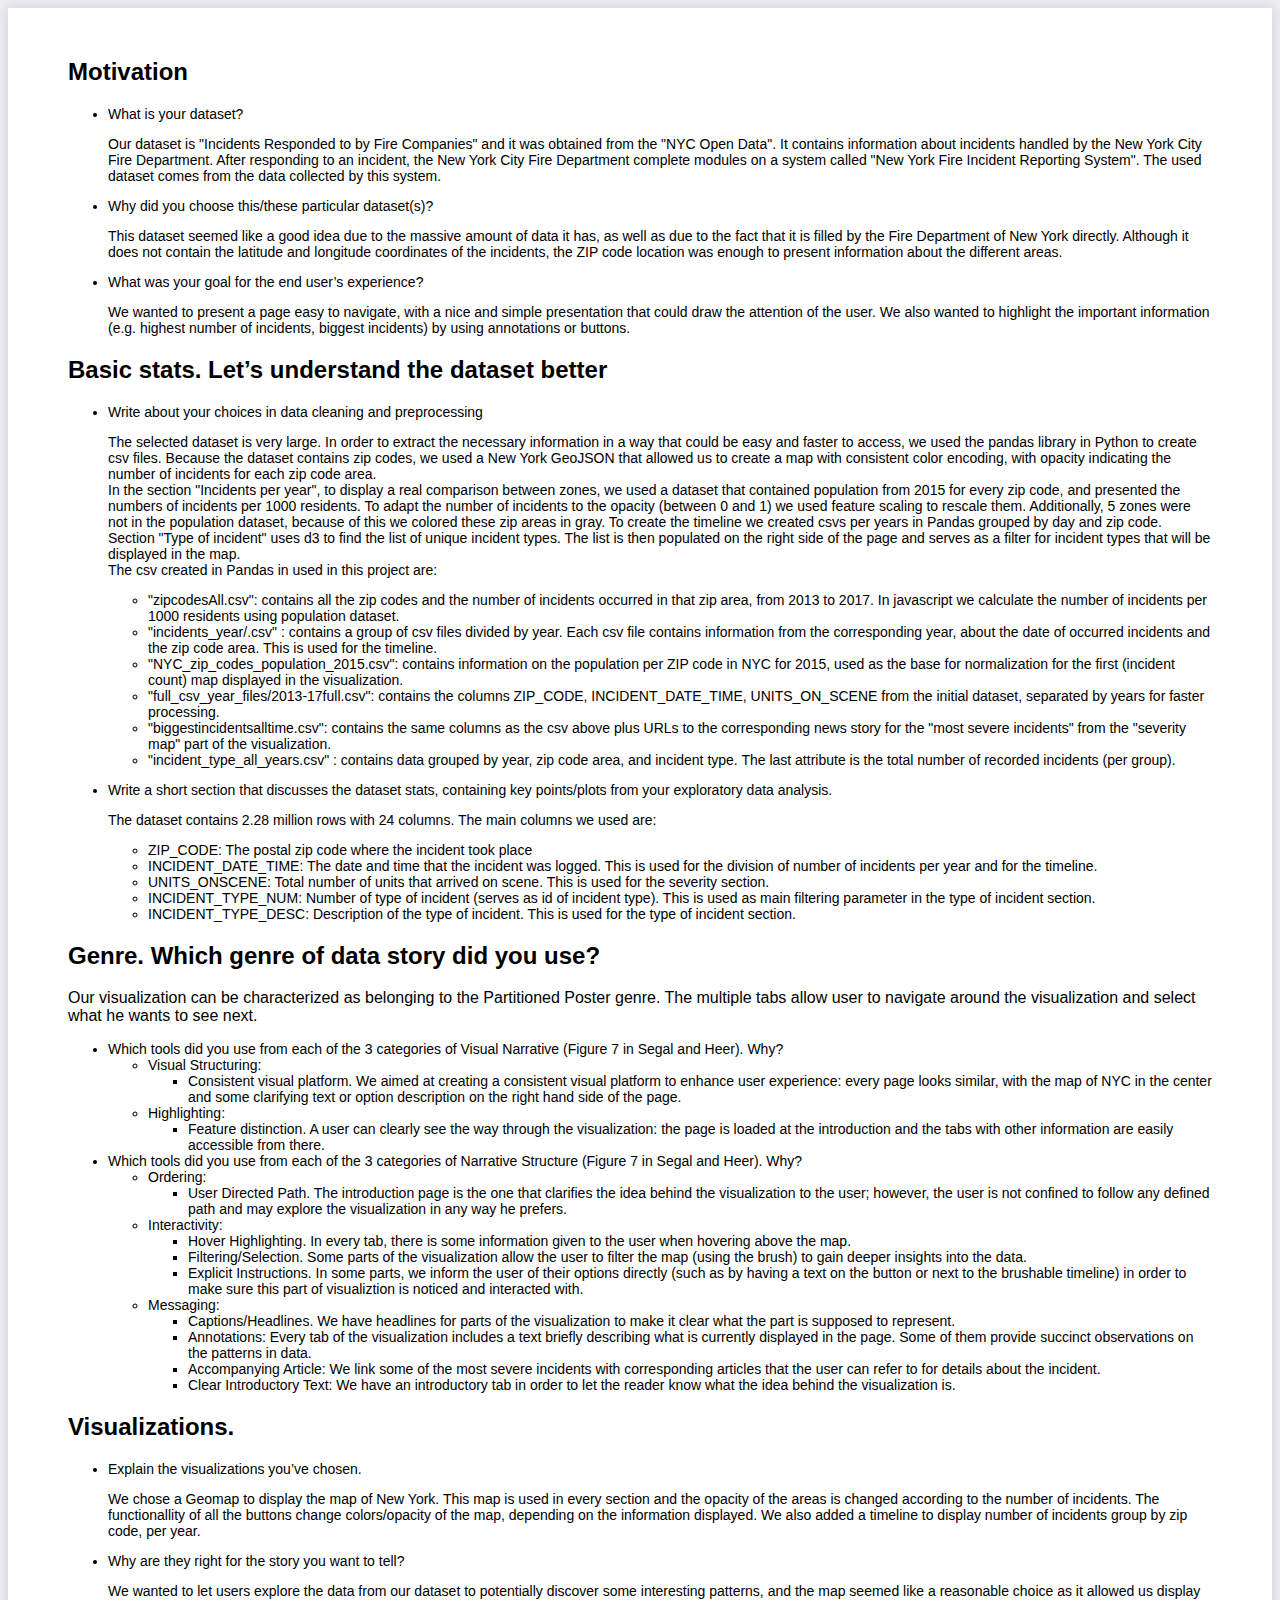
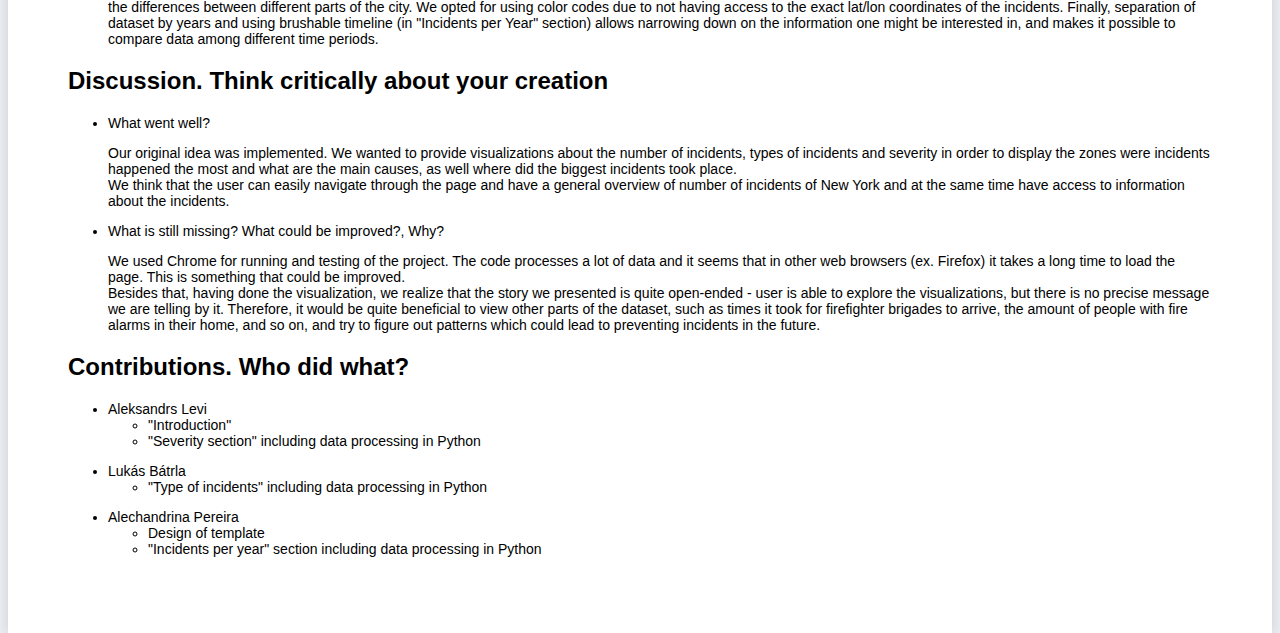
<file: explainer.html>
<!DOCTYPE html>
<html lang="en">    
    <head>        
        <meta charset="utf-8">        
        <title>Final Project</title>        
        <script type="text/javascript" src="d3/d3.js"></script>    
        <link rel="stylesheet" href="css/styleE.css">
    </head>    
    <body>  

    <div id="content">
        <h2>Motivation</h2>
            <ul class="bullet">
            <li>What is your dataset?</li>
            <p>Our dataset is "Incidents Responded to by Fire Companies" and it was obtained from the "NYC Open Data". It contains information about incidents handled by the New York City Fire Department. After responding to an incident, the New York City Fire Department complete modules on a system called "New York Fire Incident Reporting System". The used dataset comes from the data collected by this system.</p>
            <li>Why did you choose this/these particular dataset(s)?</li>
            <p>This dataset seemed like a good idea due to the massive amount of data it has, as well as due to the fact that it is filled by the Fire Department of New York directly. Although it does not contain the latitude and longitude coordinates of the incidents, the ZIP code location was enough to present information about the different areas.</p>
            
            <li>What was your goal for the end user’s experience?</li>
            <p>We wanted to present a page easy to navigate, with a nice and simple presentation that could draw the attention of the user. We also wanted to highlight the important information (e.g. highest number of incidents, biggest incidents) by using annotations or buttons.</p>
            </ul>
        <h2>Basic stats. Let’s understand the dataset better</h2>
            <ul class="bullet">
            <li>Write about your choices in data cleaning and preprocessing</li>
            <p>The selected dataset is very large. In order to extract the necessary information in a way that could be easy and faster to access, we used the pandas library in Python to create csv files. Because the dataset contains zip codes, we used a New York GeoJSON that allowed us to create a map with consistent color encoding, with opacity indicating the number of incidents for each zip code area.<br>
In the section "Incidents per year", to display a real comparison between zones, we used a dataset that contained population from 2015 for every zip code, and presented the numbers of incidents per 1000 residents. To adapt the number of incidents to the opacity (between 0 and 1) we used feature scaling to rescale them. Additionally, 5 zones were not in the population dataset, because of this we colored these zip areas in gray. To create the timeline we created csvs per years in Pandas grouped by day and zip code.
            <br>
            Section "Type of incident" uses d3 to find the list of unique incident types. The list is then populated on the right side of the page and serves as a filter for incident types that will be displayed in the map.
            <br>
            The csv created in Pandas in used in this project are:<br>
            <ul>
            <li>"zipcodesAll.csv": contains all the zip codes and the number of incidents occurred in that zip area, from 2013 to 2017. In javascript we calculate the number of incidents per 1000 residents using population dataset.</li>
            <li>"incidents_year/.csv" : contains a group of csv files divided by year. Each csv file contains information from the corresponding year, about the date of occurred incidents and the zip code area. This is used for the timeline.</li>

            <li>"NYC_zip_codes_population_2015.csv": contains information on the population per ZIP code in NYC for 2015, used as the base for normalization for the first (incident count) map displayed in the visualization.</li>
            <li>"full_csv_year_files/2013-17full.csv": contains the columns ZIP_CODE, INCIDENT_DATE_TIME, UNITS_ON_SCENE from the initial dataset, separated by years for faster processing.</li>
            <li>"biggestincidentsalltime.csv": contains the same columns as the csv above plus URLs to the corresponding news story for the "most severe incidents" from the "severity map" part of the visualization.</li>

            <li>"incident_type_all_years.csv" : contains data grouped by year, zip code area, and incident type. The last attribute is the total number of recorded incidents (per group).</li>

            </ul>
            </p>
            <li>Write a short section that discusses the dataset stats, containing key points/plots from your exploratory data analysis.</li>
            <p>The dataset contains 2.28 million rows with 24 columns. The main columns we used are:
            <ul>
            <li>ZIP_CODE: The postal zip code where the incident took place</li>
            <li>INCIDENT_DATE_TIME: The date and time that the incident was logged. This is used for the division of number of incidents per year and for the timeline.</li>
            <li>UNITS_ONSCENE: Total number of units that arrived on scene. This is used for the severity section.</li>
            <li>INCIDENT_TYPE_NUM: Number of type of incident (serves as id of incident type). This is used as main filtering parameter in the type of incident section.</li>
            <li>INCIDENT_TYPE_DESC: Description of the type of incident. This is used for the type of incident section.</li>
            </ul>
            </p>
            </ul>
        <h2>Genre. Which genre of data story did you use?</h2>
        	Our visualization can be characterized as belonging to the Partitioned Poster genre. The multiple tabs allow user to navigate
        	around the visualization and select what he wants to see next. 
<ul class="bullet">
<li>Which tools did you use from each of the 3 categories of Visual Narrative (Figure 7 in Segal and Heer). Why?</li>
<ul>
<li>Visual Structuring:
<ul>
<li>Consistent visual platform. We aimed at creating a consistent visual platform to enhance user experience: every page looks similar, with the map of NYC in the center and some clarifying text or option description on the right hand side of the page.</li>
</ul>
</li>
<li>Highlighting:
<ul>
<li>Feature distinction. A user can clearly see the way through the visualization: the page is loaded at the introduction and the tabs with other information are easily accessible from there.</li>
</ul>
<!--Transition Guidance:.<!--></li>
</ul>
<li>Which tools did you use from each of the 3 categories of Narrative Structure (Figure 7 in Segal and Heer). Why?</li>
<ul>
<li>Ordering:
<ul>
<li>User Directed Path. The introduction page is the one that clarifies the idea behind the visualization to the user; however, the user is not confined to follow any defined path and may explore the visualization in any way he prefers.</li>
</ul>
</li>
<li>Interactivity:
<ul>
<li>Hover Highlighting. In every tab, there is some information given to the user when hovering above the map.</li>
<li>Filtering/Selection. Some parts of the visualization allow the user to filter the map (using the brush) to gain deeper insights into the data.</li>
<li>Explicit Instructions. In some parts, we inform the user of their options directly (such as by having a text on the button or next to the brushable timeline) in order to make sure this part of visualiztion is noticed and interacted with.</li>
</ul>
</li>
<li>Messaging:
<ul>
<li>Captions/Headlines. We have headlines for parts of the visualization to make it clear what the part is supposed to represent.</li>
<li>Annotations: Every tab of the visualization includes a text briefly describing what is currently displayed in the page. Some of them provide succinct observations on the patterns in data.</li>
<li>Accompanying Article: We link some of the most severe incidents with corresponding articles that the user can refer to for details about the incident.</li>
<li>Clear Introductory Text: We have an introductory tab in order to let the reader know what the idea behind the visualization is.</li>
</ul>
</li>
</ul>
</ul>
        <h2>Visualizations.</h2>
            <ul class="bullet">
            <li>Explain the visualizations you’ve chosen.</li>
            <p>We chose a Geomap to display the map of New York. This map is used in every section and the opacity of the areas is changed according to the number of incidents. The functionallity of all the buttons change colors/opacity of the map, depending on the information displayed. We also added a timeline to display number of incidents group by zip code, per year.</p>
            <li>Why are they right for the story you want to tell?</li>
            <p>We wanted to let users explore the data from our dataset to potentially discover some interesting patterns, and the map seemed like a reasonable choice as it allowed us display the differences between different parts of the city. We opted for using color codes due to not having access to the exact lat/lon coordinates of the incidents. Finally, separation of dataset by years and using brushable timeline (in "Incidents per Year" section) allows narrowing down on the information one might be interested in, and makes it possible to compare data among different time periods.</p>
            </ul>
        <h2>Discussion. Think critically about your creation</h2>
            <ul class="bullet">
            <li>What went well?</li>
            <p>Our original idea was implemented. We wanted to provide visualizations about the number of incidents, types of incidents and severity in order to display the zones were incidents happened the most and what are the main causes, as well where did the biggest incidents took place. <br>
            We think that the user can easily navigate through the page and have a general overview of number of incidents of New York and at the same time have access to information about the incidents.</p>
            <li>What is still missing? What could be improved?, Why?</li>
            <p>We used Chrome for running and testing of the project. The code processes a lot of data and it seems that in other web browsers (ex. Firefox) it takes a long time to load the page. This is something that could be improved.<br>
            Besides that, having done the visualization, we realize that the story we presented is quite open-ended - user is able to explore the visualizations, but there is no precise message we are telling by it. Therefore, it would be quite beneficial to view other parts of the dataset, such as times it took for firefighter brigades to arrive, the amount of people with fire alarms in their home, and so on, and try to figure out patterns which could lead to preventing incidents in the future.</p>
            </ul>
        <h2>Contributions. Who did what?</h2>
            <ul class="bullet">
            <li>Aleksandrs Levi</li>
            <ul>
            <li>"Introduction"</li>
            <li>"Severity section" including data processing in Python</li>
            </ul>
            <p></p>
            <li>Lukás Bátrla</li>
            <ul>
            <li>"Type of incidents" including data processing in Python</li>
            </ul>
            <p></p>
            <li>Alechandrina Pereira</li>
            <ul>
            <li>Design of template</li>
            <li>"Incidents per year" section including data processing in Python</li>
            </ul>
            <p></p>
            </ul>
    </div>

    <script type="text/javascript">      
    </script>    
    </body>
</html>
</file>
<file: css/styleE.css>
body {
    /*font-weight: bold;*/
    font-family: 'Source Sans Pro','Helvetica Neue',Helvetica,Arial,sans-serif;
    background-color: #eeeff5;
    height: 1000px;
}

p,li {
        font-size: 14px;
}

#content {
    padding: 30px 60px 60px 60px;
    background-color: #fff;
    min-height: 1000px;
    -webkit-box-shadow: 0px 0px 12px 1px rgba(87, 87, 87, 0.2);
    box-shadow: 0px 0px 12px 1px rgba(87, 87, 87, 0.2);
    margin-right: auto;
    /*margin: 20px;*/
    height: auto;
}
</file>
